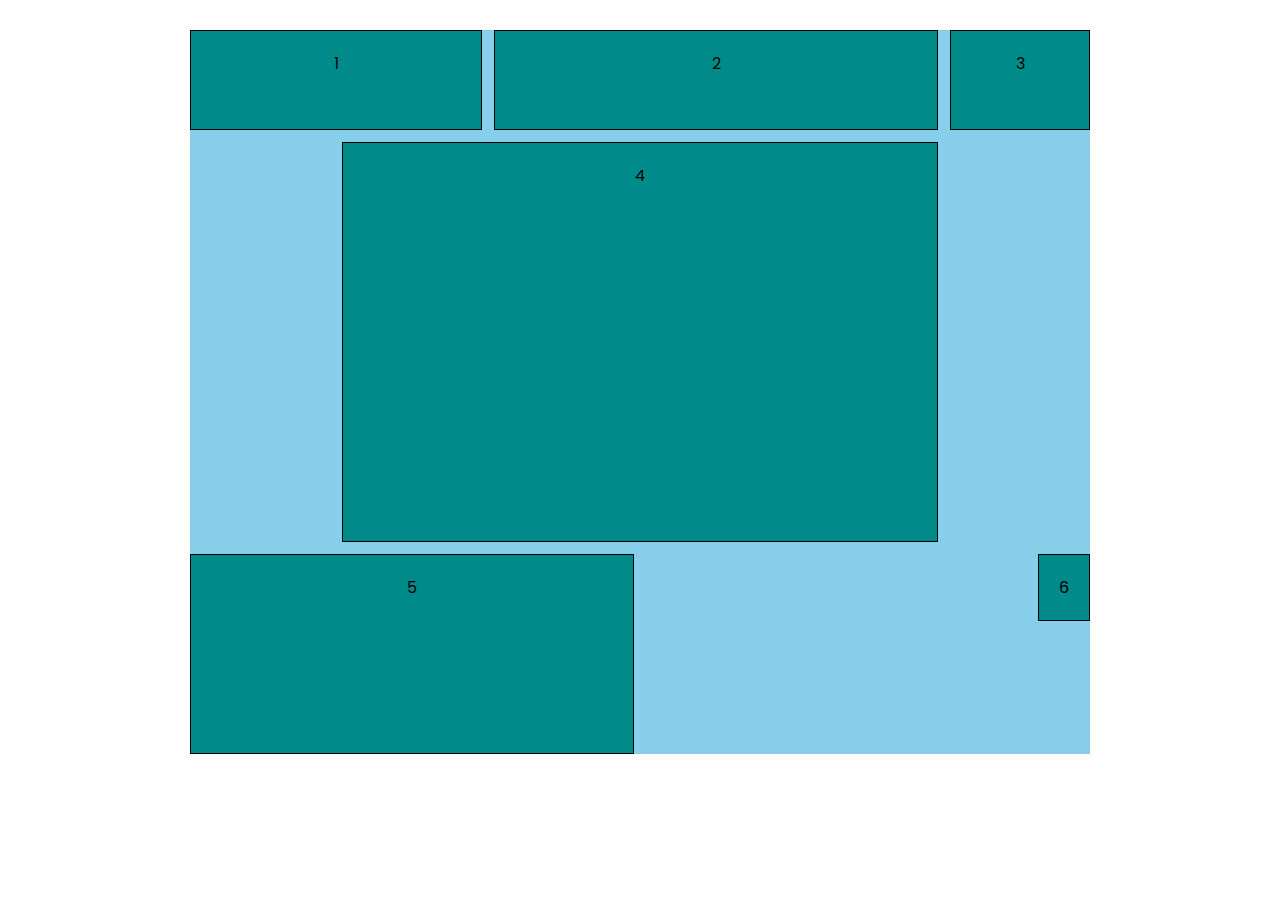
<file: Grid-basics/index.html>
<html lang="en">
<head>
  <meta charset="UTF-8">
  <meta http-equiv="X-UA-Compatible" content="IE=edge">
  <meta name="viewport" content="width=device-width, initial-scale=1.0">
  <title>CSS Grid Basics</title>
  <link rel="stylesheet" href="styles.css">
</head>
<body>
  <div class="grid-container">
    <div>1</div>
    <div>2</div>
    <div>3</div>
    <div>4</div>
    <div>5</div>
    <div>6</div>
  </div>
</body>
</html>
</file>
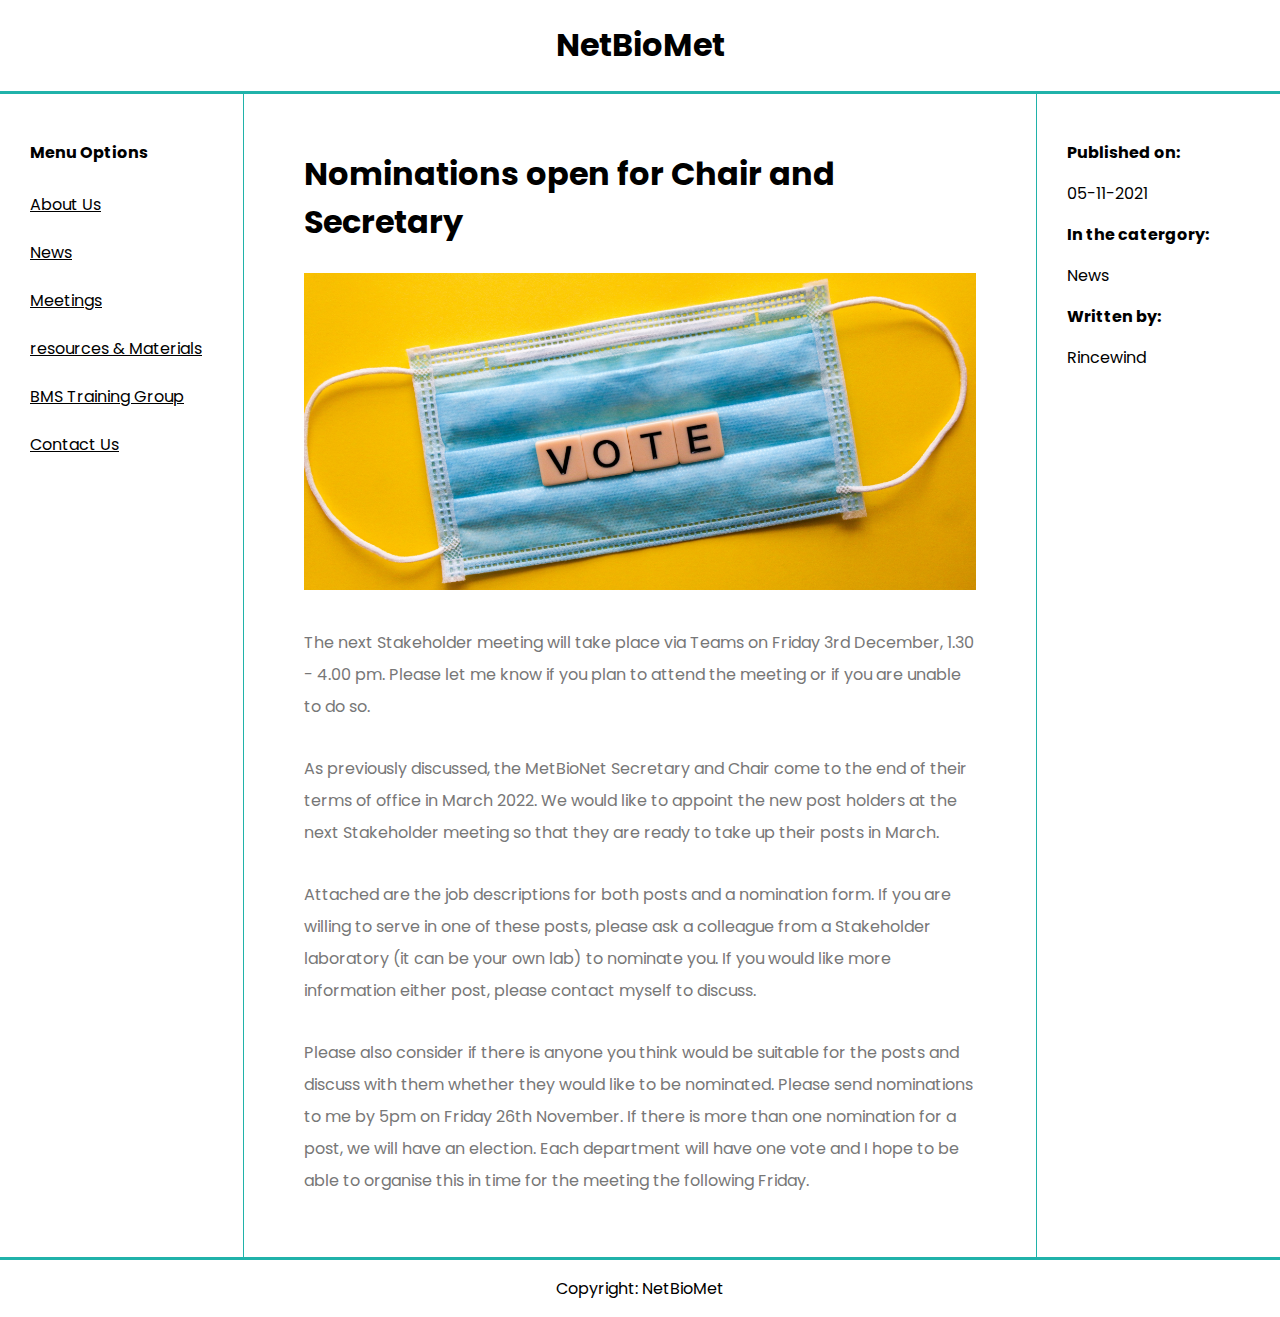
<file: holy-grail-grid/index.html>
<!DOCTYPE html>
<html lang="en">
  <head>
    <meta charset="UTF-8" />
    <meta http-equiv="X-UA-Compatible" content="IE=edge" />
    <meta name="viewport" content="width=device-width, initial-scale=1.0" />
    <link rel="stylesheet" href="styles.css" />
    <title>The Holy Grail</title>
  </head>
  <body>
    <div class="grid-container">
      <header>
        <h1>NetBioMet</h1>
      </header>
      <nav>
        <p><strong>Menu Options</strong></p>
        <li>About Us</li>
        <li>News</li>
        <li>Meetings</li>
        <li>resources & Materials</li>
        <li>BMS Training Group</li>
        <li>Contact Us</li>
      </nav>
      <article>
        <h2>Nominations open for Chair and Secretary</h2>
        <img src="img/vote.jpg" alt="vote" />
        <p>
          The next Stakeholder meeting will take place via Teams on Friday 3rd
          December, 1.30 - 4.00 pm. Please let me know if you plan to attend the
          meeting or if you are unable to do so. 
          
          <p> As previously discussed, the
          MetBioNet Secretary and Chair come to the end of their terms of office
          in March 2022. We would like to appoint the new post holders at the
          next Stakeholder meeting so that they are ready to take up their posts
          in March.</p> 
          <p>Attached are the job descriptions for both posts and a
          nomination form. If you are willing to serve in one of these posts,
          please ask a colleague from a Stakeholder laboratory (it can be your
          own lab) to nominate you. If you would like more information either
          post, please contact myself to discuss.</p> 
          <p>Please also consider if there is anyone you think would be suitable
          for the posts and discuss with them whether they would like to be
          nominated. Please send nominations to me by 5pm on Friday 26th
          November. If there is more than one nomination for a post, we will
          have an election. Each department will have one vote and I hope to be
          able to organise this in time for the meeting the following Friday.</p> 
        </p>
      </article>
      <aside>
        <ul>
          <li>
            <p><strong>Published on:</strong></p>
            <p>05-11-2021</p>
          </li>
          <li>
            <p><strong>In the catergory:</strong></p>
            <p>News</p>
          </li>
          <li>
            <p><strong>Written by:</strong></p>
            <p>Rincewind</p>
          </li>  
        </ul>
      </aside>
      <footer>
          <p>Copyright: NetBioMet</p>
      </footer>
    </div>
  </body>
</html>
</file>
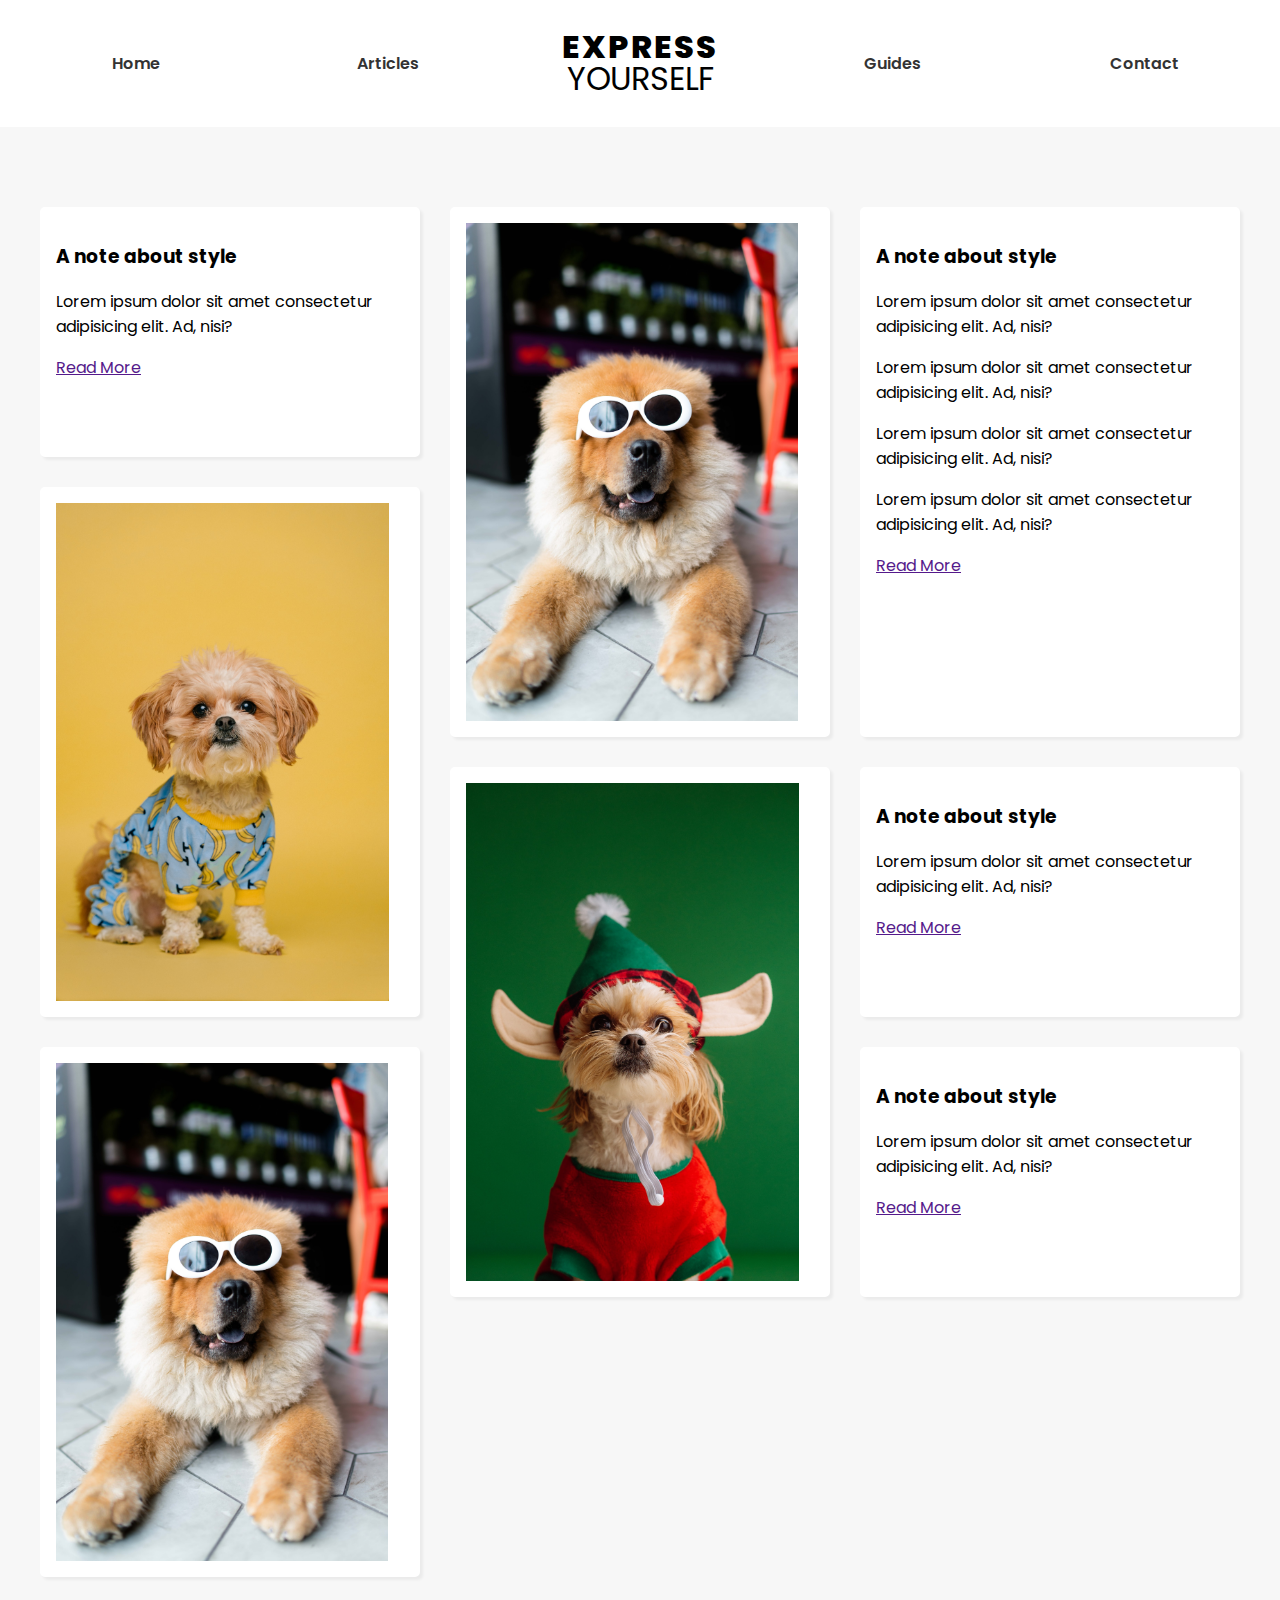
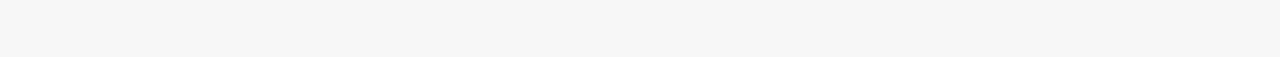
<file: Masonry-lite/index.html>
<!DOCTYPE html>
<html lang="en">
<head>
    <meta charset="UTF-8">
    <meta http-equiv="X-UA-Compatible" content="IE=edge">
    <meta name="viewport" content="width=device-width, initial-scale=1.0">
    <title>Masonry lite</title>
    <link rel="stylesheet" href="styles.css">
</head>
<body>
    <header>
        <nav>
            <a href="/">Home</a>
            <a href="/">Articles</a>
            <h1>
                <div>Express</div>
                <div>Yourself</div>
            </h1>
            <a href="/">Guides</a>
            <a href="/">Contact</a>
        </nav>
    </header>
    <main>
        <div class="short">
            <h3>A note about style</h3>
            <p>Lorem ipsum dolor sit amet consectetur adipisicing elit. Ad, nisi?</p>
            <a href="">Read More</a>

        </div>
        <div class="tall">
            <img src="img/1.jpg" alt="dog">
        </div>
        <div class="tall">
            <h3>A note about style</h3>
            <p>Lorem ipsum dolor sit amet consectetur adipisicing elit. Ad, nisi?</p>
            <p>Lorem ipsum dolor sit amet consectetur adipisicing elit. Ad, nisi?</p>
            <p>Lorem ipsum dolor sit amet consectetur adipisicing elit. Ad, nisi?</p>
            <p>Lorem ipsum dolor sit amet consectetur adipisicing elit. Ad, nisi?</p>
            <a href="">Read More</a>
        </div>
        <div class="tall">
            <img src="img/2.jpg" alt="dog">
        </div>
        <div class="tall">
            <img src="img/3.jpg" alt="dog">
        </div>
        <div class="short">
            <h3>A note about style</h3>
            <p>Lorem ipsum dolor sit amet consectetur adipisicing elit. Ad, nisi?</p>
            <a href="">Read More</a>
        </div>
        <div class="tall">
            <img src="img/1.jpg" alt="dog">
        </div>
        <div class="short">
            <h3>A note about style</h3>
            <p>Lorem ipsum dolor sit amet consectetur adipisicing elit. Ad, nisi?</p>
            <a href="">Read More</a>
        </div>
    </main>
</body>
</html>
</file>
<file: Grid-basics/styles.css>
@import url('https://fonts.googleapis.com/css2?family=Poppins:wght@200;400;500;600;800&family=VT323&display=swap');

body {
  margin: 30px;
  font-family: "Poppins";
}

.grid-container {
    background: skyblue;
    max-width: 900px;
    margin: 0 auto;
    display: grid;
    /* one fraction of the max width */
    grid-template-columns: repeat(6, 1fr);
    grid-template-rows: 100px 400px 200px;
    gap: 12px;
    /* default behaviour */
    justify-items: stretch;
    align-items: stretch;
}
.grid-container > div {
    background: darkcyan;
    text-align: center;
    padding: 20px;
    border: 1px solid black;
    
}
/* grabs the first child of div */
.grid-container > div:nth-child(1) {
    /* start at grid line 1 and span 2 columns in width */
    grid-column: 1 / span 2;
}
.grid-container > div:nth-child(2) {
    /* starts at next available position */
    grid-column: span 3;
}
.grid-container > div:nth-child(3) {
    /* starts at next available position */
    grid-column: span 1;
}
.grid-container > div:nth-child(4) {
    /* span from gridline 2 to 6 */
    grid-column: 2 / 6;
    
}
.grid-container > div:nth-child(5) {
    /* span from gridline 2 to 6 */
    grid-column: span 3;
}
.grid-container > div:nth-child(6) {
    /* span from gridline 2 to 6 */
    grid-column: span 3;
    justify-self: end;
    align-self: start;
}
</file>
<file: holy-grail-grid/styles.css>
@import url('https://fonts.googleapis.com/css2?family=Poppins:wght@200;400;500;600;800&family=VT323&display=swap');

body {
  margin: 0;
  font-family: "Poppins";
}
ul, li {
  padding: 0;
  list-style-type: none;
}

.grid-container {
    display: grid;
    grid-template-columns: 1fr 3fr 1fr;
    column-gap: 30px;
}
header {
    grid-column: span 3;
    text-align: center;
    border-bottom: 3px solid lightseagreen ;
}

article img {
    width: 100%;
}

nav {
    padding: 30px;
    border-right: 1px solid lightseagreen;

}

nav li {
    text-decoration: underline;
    line-height: 3em;
}

article {
    padding: 30px;
}
article h2 {
    font-size: 2em;
    max-width: 800px;
}
article p {
    margin-top: 30px;
    line-height: 2em;
    color: #777;
}
aside {
    padding: 30px;
    border-left: 1px solid lightseagreen;
}
footer {
    grid-column: span 3;
    text-align: center;
    border-top: 3px solid lightseagreen;
    
}

/* Responsive styles */
@media screen and (max-width: 1200px) {
    nav {
        grid-column: span 3;
        border-right: 0;
        border-bottom: 1px solid lightseagreen;
    }
    nav li {
        display: inline-block;
        margin-right: 10px;
    }
    article {
        grid-column: span 2;
    }
    aside {
        padding: 16px;
    }
}
@media screen and (max-width: 980px) {
    nav, article, aside {
        grid-column: span 3;
    }
    aside {
        border-left: 0;
        border-top: 1px solid lightseagreen;
    }
    article h2 {
        font-size: 2.5em;
    }
}
</file>
<file: Masonry-lite/styles.css>
@import url('https://fonts.googleapis.com/css2?family=Poppins:wght@200;400;500;600;800&family=VT323&display=swap');

body {
  margin: 0;
  font-family: "Poppins";
  background: #f7f7f7;
}
header {
    background: #fff;
    padding: 10px;
}
nav {
    max-width: 1400px;
    margin: 0 auto;
    display: grid;
    grid-template-columns: repeat(5, 1fr);
    text-align: center;
    align-items: center;
}
nav a {
    text-decoration: none;
    font-weight: 600;
    color: #333;
}
nav h1 {
    text-transform: uppercase;
    line-height: 1em;
}
nav h1 div:first-child {
    font-weight: 800;
    letter-spacing: 2px;
}
nav h1 div:last-child {
    font-weight: 400;
}
main {
    max-width: 1200px;
    margin: 60px auto;
    padding: 20px;
    display: grid;
    grid-template-columns: 1fr 1fr 1fr;
    /* any new row thats added will be the size stated below */
    grid-auto-rows: 250px;
    gap: 30px;

}
main div {
    overflow: hidden;
    background-color: white;
    border-radius: 5px;
    border: 16px solid white;
    box-shadow: 3px 3px 3px rgba(0, 0, 0, 0.05);
}
main img {
    /* min-width: 100%;
    min-height: 100%; */
    width: 100%;
    height: 100%;
    max-width:max-content;
}
main .short {
    grid-row: span 1;

}
main .tall {
    grid-row: span 2;
}

@media screen and (max-width: 960px) {
    main {
        grid-template-columns: 1fr 1fr;
    }
}
@media screen and (max-width: 620px) {
    main {
        grid-template-columns: 1fr;
        max-width: 400px;
        margin: 20px auto;
    }
    nav {
        grid-template-columns: repeat(4, 1fr);
    }
    nav h1 {
        grid-column: 1 / span 4;
        grid-row: 1;
    }
}
</file>
